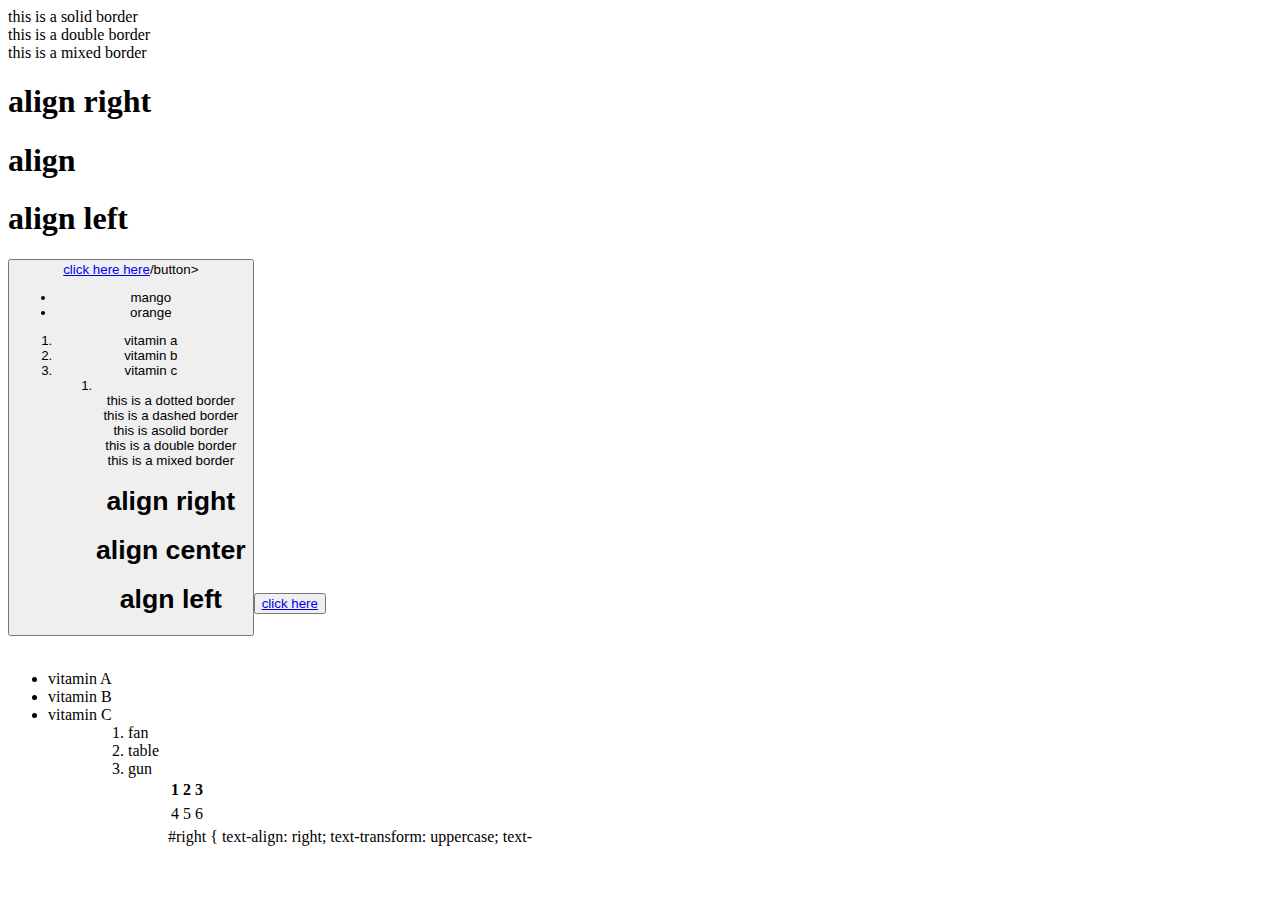
<file: index.html>
<!DOCTYPE html>
<html lang="en">
<head>
    <meta charset="UTF-8">
    <meta name="viewport" content="width=device-width, initial-scale=1.0">
    <title>Document</title>
</head>
<body>
    <div></div>
</body>
</html>

<div></div>

<div class="solid">this is a solid border</div>
<div class="double">this is a double border</div>
<div class=" mixed">this is a mixed border</div>
<h1 id="right">align right</h1>
<h1 id="center">align</h1>
<h1 id="left">align left</h1>
<button><a href="http//google.com">click here here</a>/button>
    <ul class="fruits">
        <li>mango</li>
        <li>orange</li>
    </ul>
    <ol class="vitamins1">
        <li>vitamin a</li>
        <li>vitamin b</li>
        <li>vitamin c</li>

    <ol class="victanines2">
        <li></li>
        
        
<div class="dotted">this is a dotted border</div>
<div class="dashed">this is a dashed border</div>
<div class="solid">this is asolid border</div>
<div class="double">this is a double border</div>
<div class="mixed">this is a mixed border</div>
<h1 id="right">align right</h1>
<h1 id="center">align center</h1>
<h1 id="left">algn left</h1>
<button><a href="index.html">click here</a></button>
<br>
<br>
<ul class="vitamins">
    <li>vitamin A</li>
    <LI>vitamin B</LI>
    <LI>vitamin C</LI>
<ul>
<ol class="object">
    <li>fan</li>
    <li>table</li>
    <li>gun</li>
<ol>
<table>
    <thead>
        <tr>
            <th>1</th>
            <th>2</th>
            <th>3</th>
        <tr>
    <thead>
    <tbody>
        <tr>
            <td>4</td>
            <td>5</td>
            <td>6</td>
        <tr>
    <tbody>
  <table>
<body>
    
        
    </body>






        </ol>
    </body>
</html>























#right {
    text-align: right;
    text-transform: uppercase;
    text-
</file>
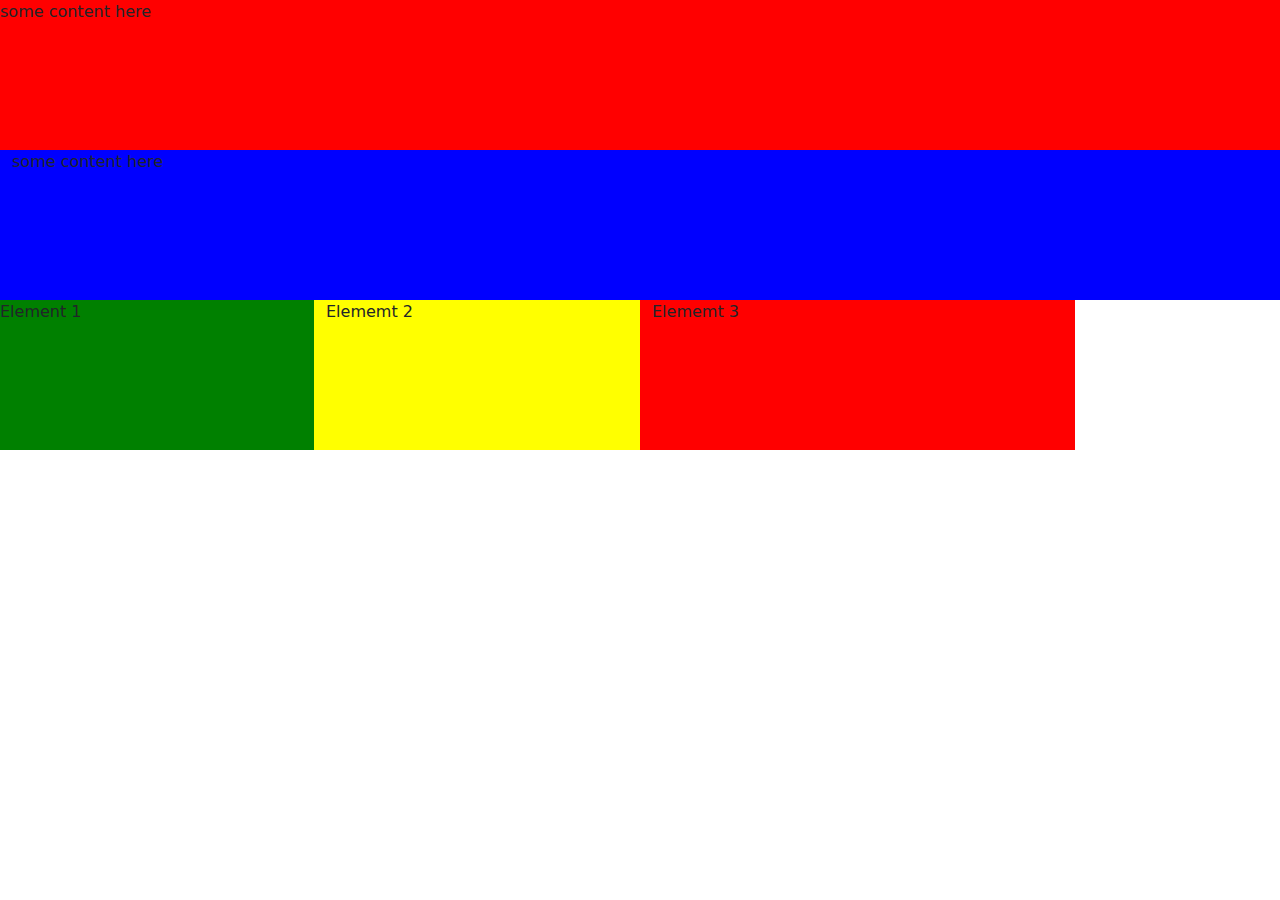
<file: boot.html>
<!DOCTYPE html>
<html lang="en">
<head>
    <meta charset="UTF-8">
    <meta name="viewport" content="width=device-width, initial-scale=1.0">
    <title>Document</title>
    <link href="https://cdn.jsdelivr.net/npm/bootstrap@5.3.3/dist/css/bootstrap.min.css" rel="stylesheet" integrity="sha384-QWTKZyjpPEjISv5WaRU9OFeRpok6YctnYmDr5pNlyT2bRjXh0JMhjY6hW+ALEwIH" crossorigin="anonymous">
</head
<body>
    
<div class="containter" style="height:150px; background-color:red;" >some content here</div>
<div class="container-fluid" style="height:150px; background-color:blue;" >some content here</div>

<div class="row">
    <div class="col-sm-4 col-lg-3 col-12" style="height:150px; background-color:green;" >Element 1</div>
    <div class="col-sm-4 col-lg-3 col-12" style="height:150px; background-color:yellow;">Elememt 2</div>
    <div class="col-sm-4"col-lg-3 col-12" style="height:150px; background-color:red;">Elememt 3</div>

</div>







    <script src="https://cdn.jsdelivr.net/npm/bootstrap@5.3.3/dist/js/bootstrap.bundle.min.js" integrity="sha384-YvpcrYf0tY3lHB60NNkmXc5s9fDVZLESaAA55NDzOxhy9GkcIdslK1eN7N6jIeHz" crossorigin="anonymous"></script>
</body>
</html>
</file>
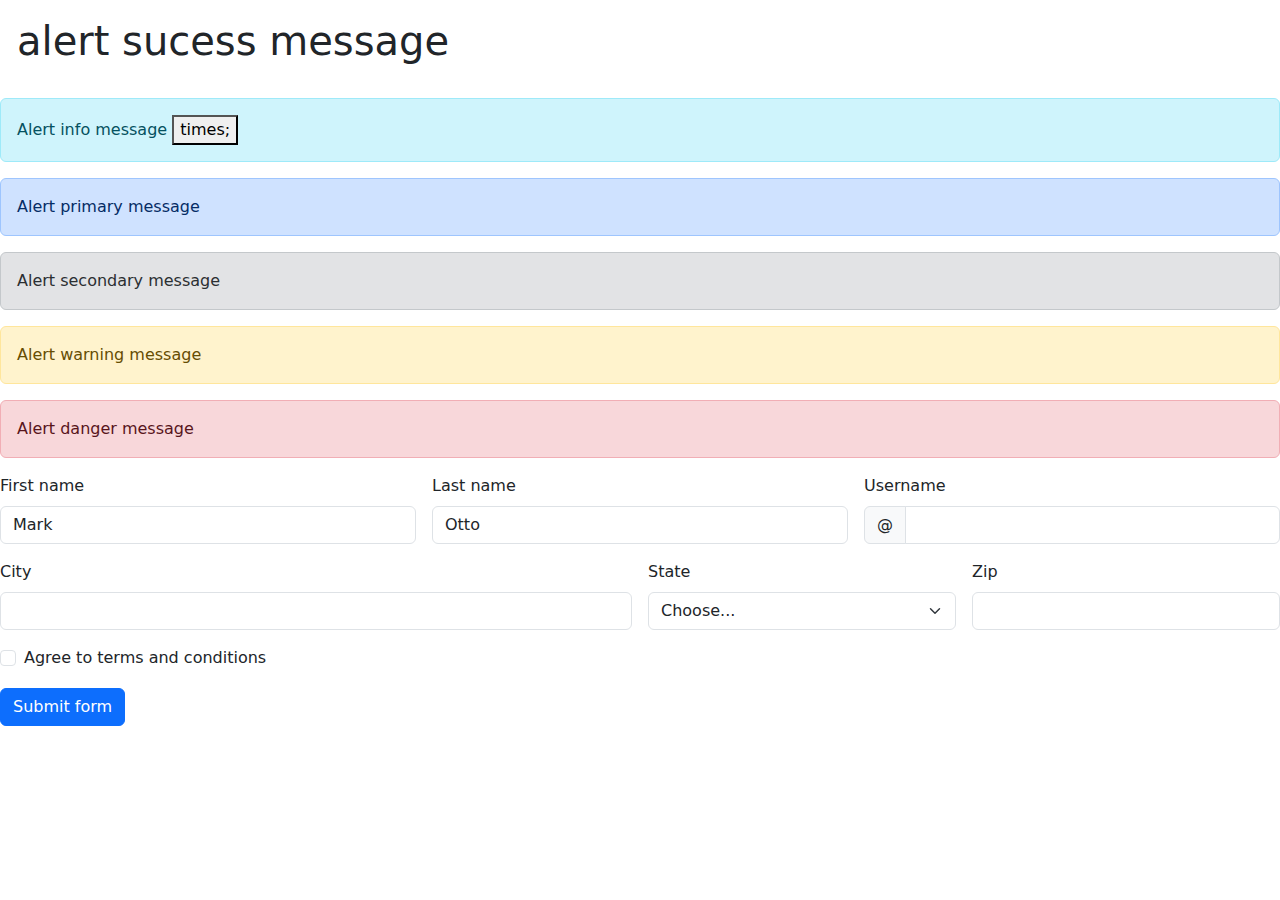
<file: class.html>
<!DOCTYPE html>
<html lang="en">
<head>
    <meta charset="UTF-8">
    <meta name="viewport" content="width=device-width, initial-scale=1.0">
    <title>Document</title>
    <link href="https://cdn.jsdelivr.net/npm/bootstrap@5.3.3/dist/css/bootstrap.min.css" rel="stylesheet" integrity="sha384-QWTKZyjpPEjISv5WaRU9OFeRpok6YctnYmDr5pNlyT2bRjXh0JMhjY6hW+ALEwIH" crossorigin="anonymous">
    
</head>
<body>
    <h1 class="alert alart-success">alert sucess message</h1>
    <div class="alert alert-info">Alert info message
        <button type="button" class="close"data-bs-dismiss="alert" aria-hidden="true">times;</button>
    </div>
    <div class="alert alert-primary">Alert primary message</div>
    <div class="alert alert-secondary">Alert secondary message</div>
    <div class="alert alert-warning">Alert warning message</div>
    <div class="alert alert-danger">Alert danger message</div>
    
        

    <form class="row g-3 needs-validation" novalidate>
        <div class="col-md-4">
          <label for="validationCustom01" class="form-label">First name</label>
          <input type="text" class="form-control" id="validationCustom01" value="Mark" required>
          <div class="valid-feedback">
            Looks good!
          </div>
        </div>
        <div class="col-md-4">
          <label for="validationCustom02" class="form-label">Last name</label>
          <input type="text" class="form-control" id="validationCustom02" value="Otto" required>
          <div class="valid-feedback">
            Looks good!
          </div>
        </div>
        <div class="col-md-4">
          <label for="validationCustomUsername" class="form-label">Username</label>
          <div class="input-group has-validation">
            <span class="input-group-text" id="inputGroupPrepend">@</span>
            <input type="text" class="form-control" id="validationCustomUsername" aria-describedby="inputGroupPrepend" required>
            <div class="invalid-feedback">
              Please choose a username.
            </div>
          </div>
        </div>
        <div class="col-md-6">
          <label for="validationCustom03" class="form-label">City</label>
          <input type="text" class="form-control" id="validationCustom03" required>
          <div class="invalid-feedback">
            Please provide a valid city.
          </div>
        </div>
        <div class="col-md-3">
          <label for="validationCustom04" class="form-label">State</label>
          <select class="form-select" id="validationCustom04" required>
            <option selected disabled value="">Choose...</option>
            <option>...</option>
          </select>
          <div class="invalid-feedback">
            Please select a valid state.
          </div>
        </div>
        <div class="col-md-3">
          <label for="validationCustom05" class="form-label">Zip</label>
          <input type="text" class="form-control" id="validationCustom05" required>
          <div class="invalid-feedback">
            Please provide a valid zip.
          </div>
        </div>
        <div class="col-12">
          <div class="form-check">
            <input class="form-check-input" type="checkbox" value="" id="invalidCheck" required>
            <label class="form-check-label" for="invalidCheck">
              Agree to terms and conditions
            </label>
            <div class="invalid-feedback">
              You must agree before submitting.
            </div>
          </div>
        </div>
        <div class="col-12">
          <button class="btn btn-primary" type="submit">Submit form</button>
        </div>
      </form>

    <script src="https://cdn.jsdelivr.net/npm/bootstrap@5.3.3/dist/js/bootstrap.bundle.min.js" integrity="sha384-YvpcrYf0tY3lHB60NNkmXc5s9fDVZLESaAA55NDzOxhy9GkcIdslK1eN7N6jIeHz" crossorigin="anonymous"></script>
    
</body>
</html>
</file>
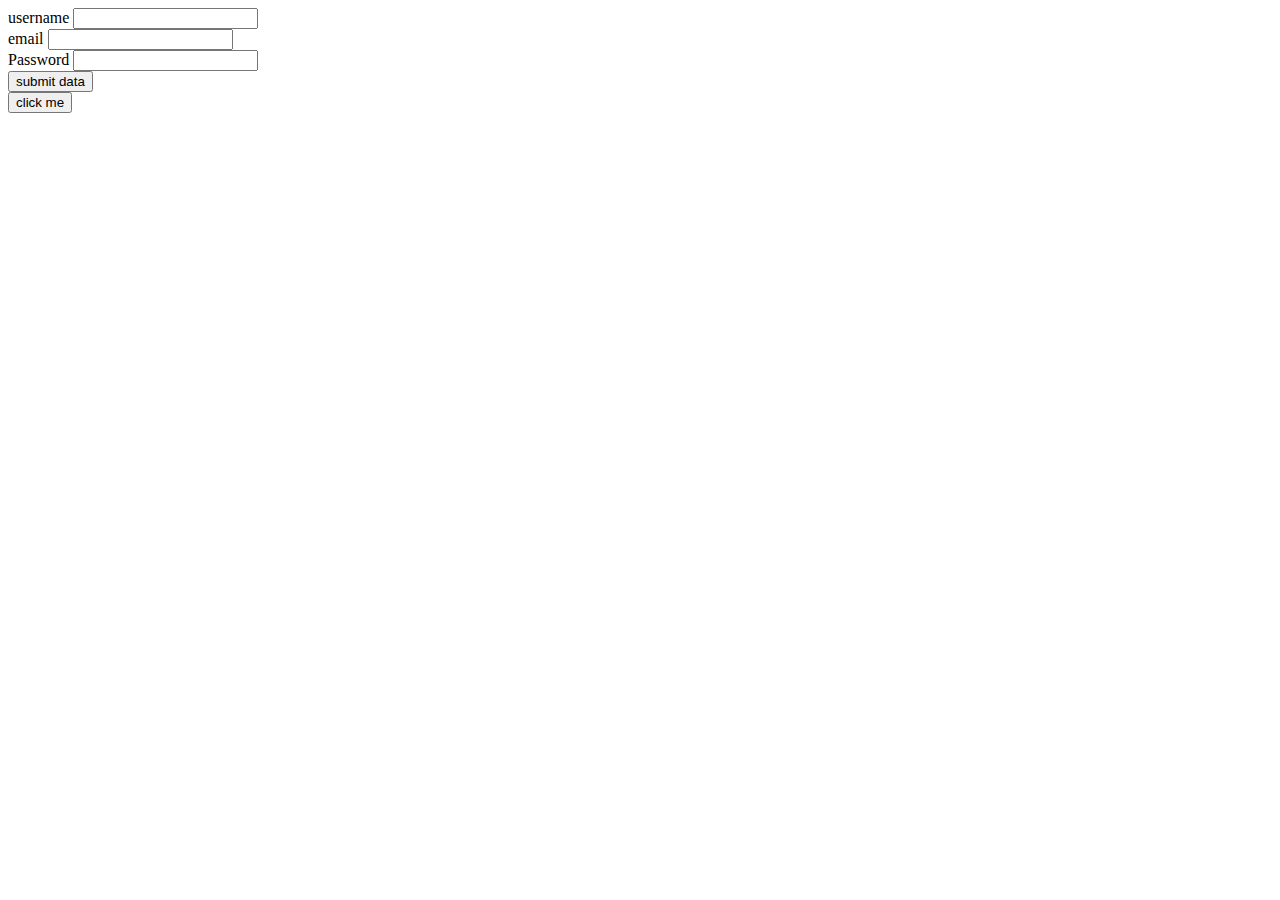
<file: datatype.html>
<!DOCTYPE html>
<html lang="en">
<head>
    <meta charset="UTF-8">
    <meta name="viewport" content="width=device-width, initial-scale=1.0">
    <title>Document</title>
</head>
<body>
    <form onsubmit="validateData()">
        <div>
            <label for="">username</label>
            <input type="text" id="username">
        </div>
        <div> 
            <label for="">email</label>
            <input type="email" id="email">
        </div>
        <div>
            <label for="">Password</label>
            <input type="password" id="password">
        </div>
        <div>
            
            <input type="submit"value="submit data">
        </div>
    </form>

    

    <button onclick="greetings()">click me</button>
    <script src="jsdatatypes.js"></script>
</body>


</html>
</file>
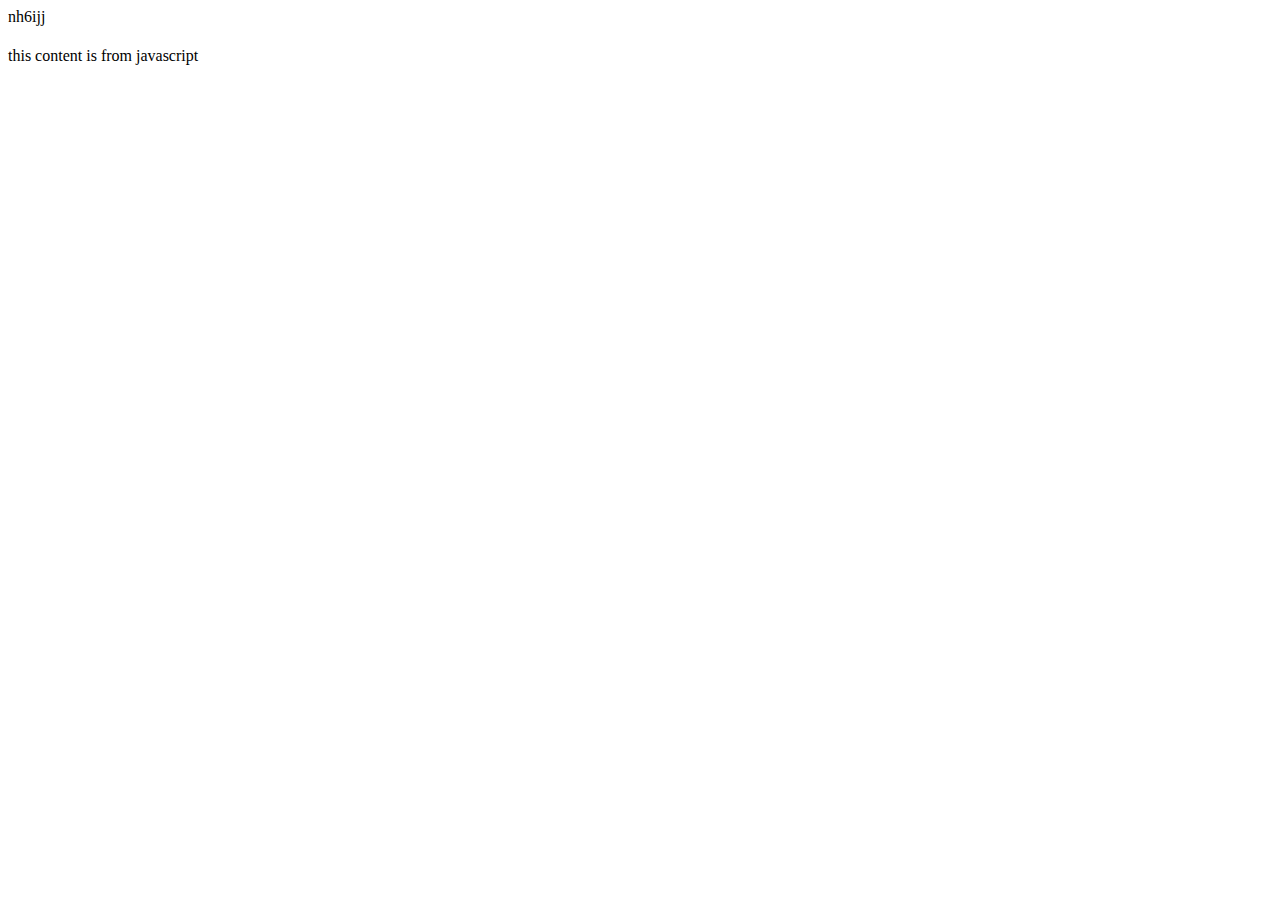
<file: j.html>
<!DOCTYPE html>
<html lang="en">
<head>nh6ijj
    
    <meta charset="UTF-8">
    <meta name="viewport" content="width=device-width, initial-scale=1.0">
    <title>Document</title>
    
</head>
<body>
    <h1 id="name"></h1>
    <div id="age"></div>





<script>document.write('this content is from javascript')
        document.getElementByid('name').innerhtml=('using inner html to display this')
        // document.get1elementbyid("name").innerhtml=("using inner html to display this")
        document.getElementById("age").textContent="<h1>using text content to dissplay this</h2>"
 </script>
</body>
</html>
</file>
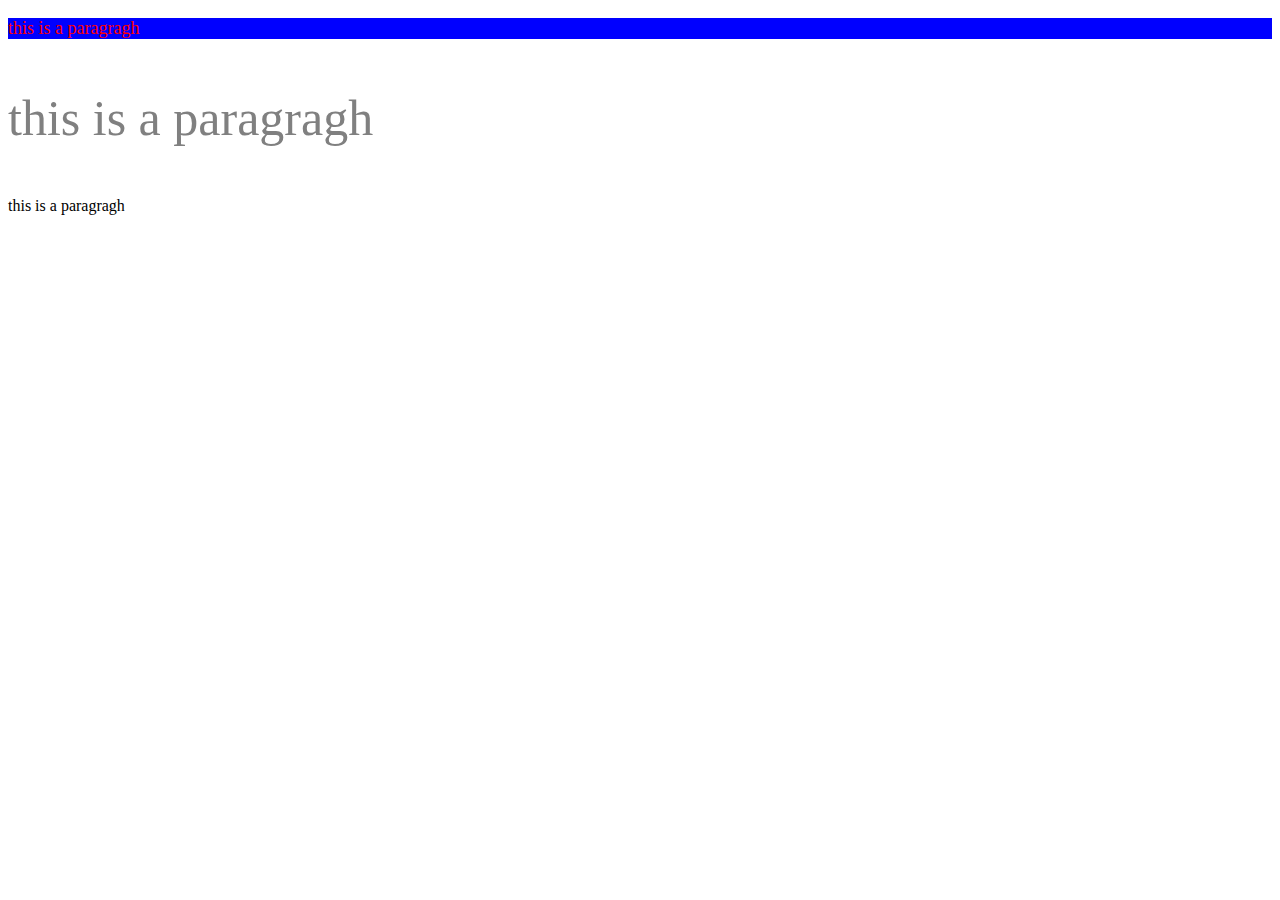
<file: new.html>
<!DOCTYPE html>
<html lang="en">
<head>
    <link rel="stylesheet" href="index.css">
    <meta charset="UTF-8">
    <meta name="viewport" content="width=device-width, initial-scale=1.0">
    <title>Document</title>
</head>
<body>
   
<div class="class">
    <div class="class1">
        <p>this is a paragragh</p>
    </div>
</div>
<div class="class">
    <div class="class2">
        <p>this is a paragragh</p>
    </div>
</div>
<div class="class">
    <div class="class3">
        <p>this is a paragragh</p>
    </div>
</div>

</body>
</html>
</file>
<file: index.css>
.class .class1 p{
    color: red;
    background-color: blue;
    font-size: large;
}
.class2>p{
   color: grey;
   font-size: 50px; 
}
.class+
</file>
